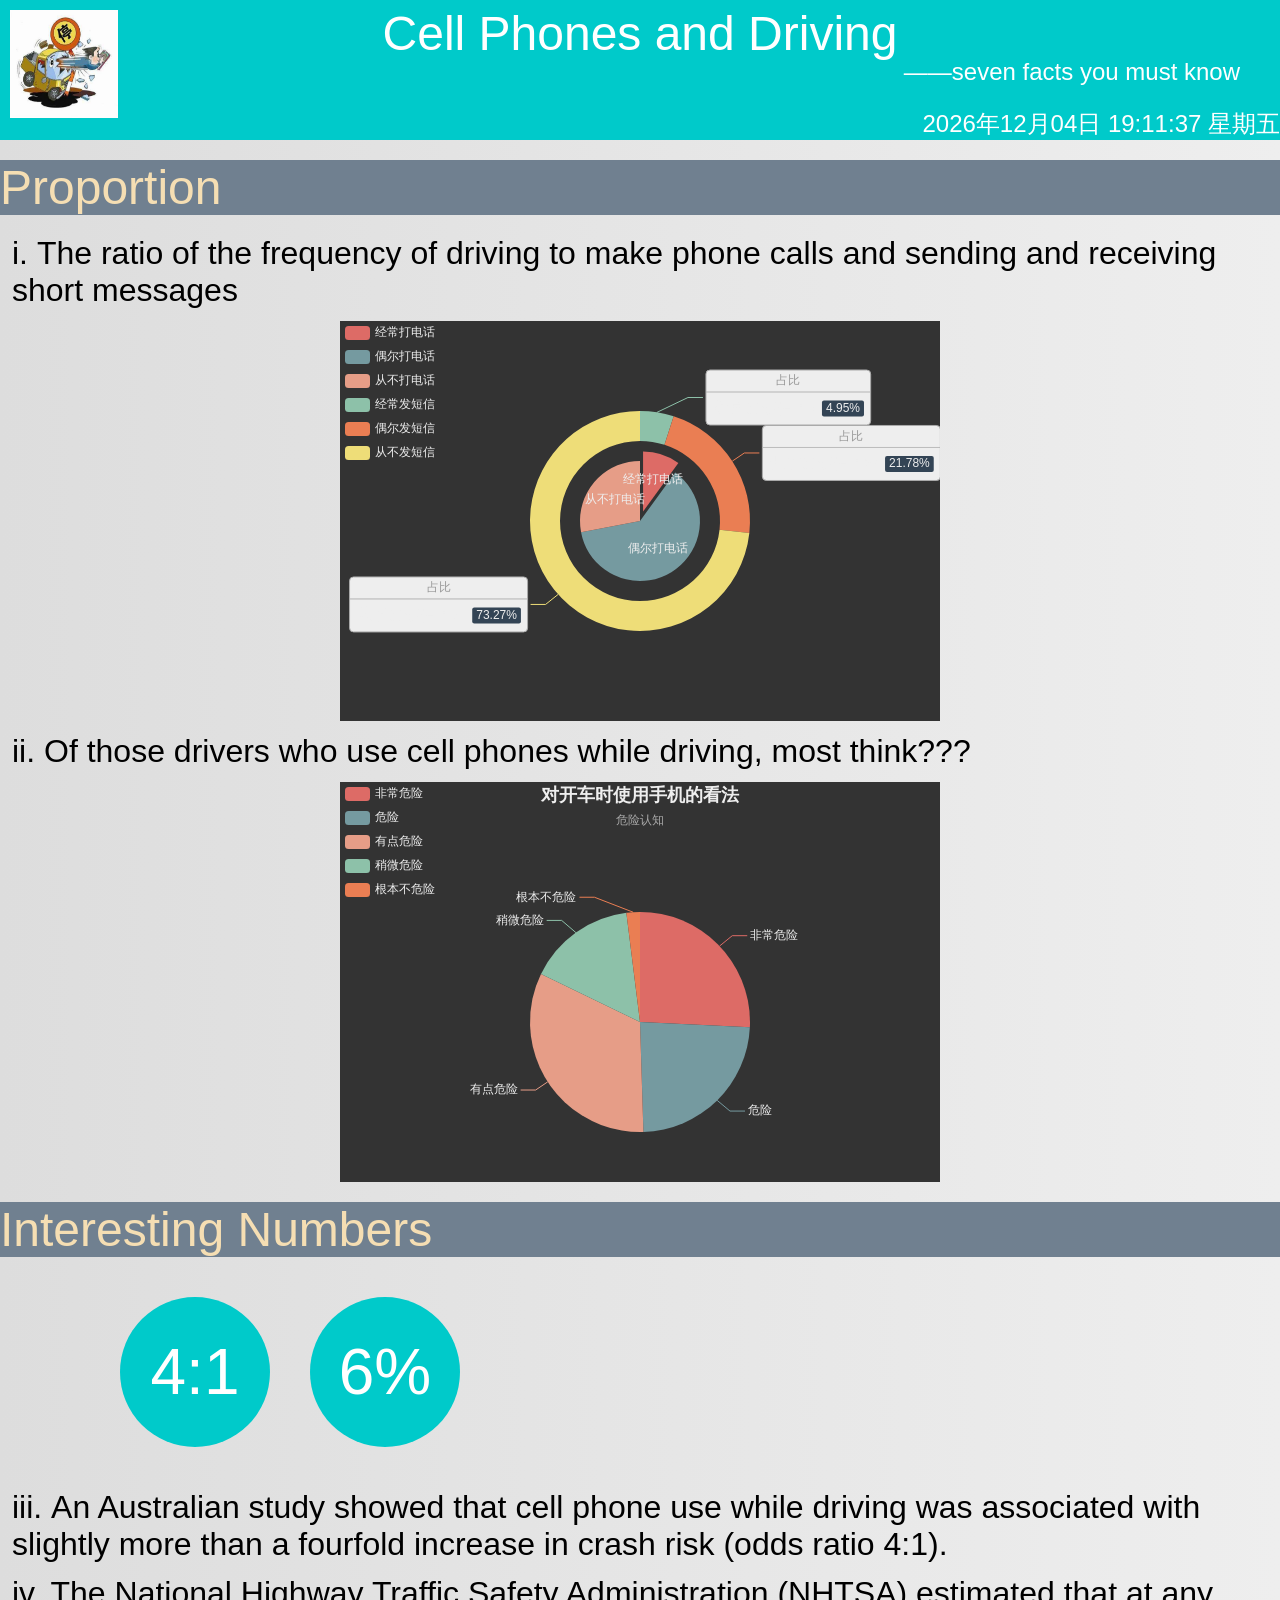
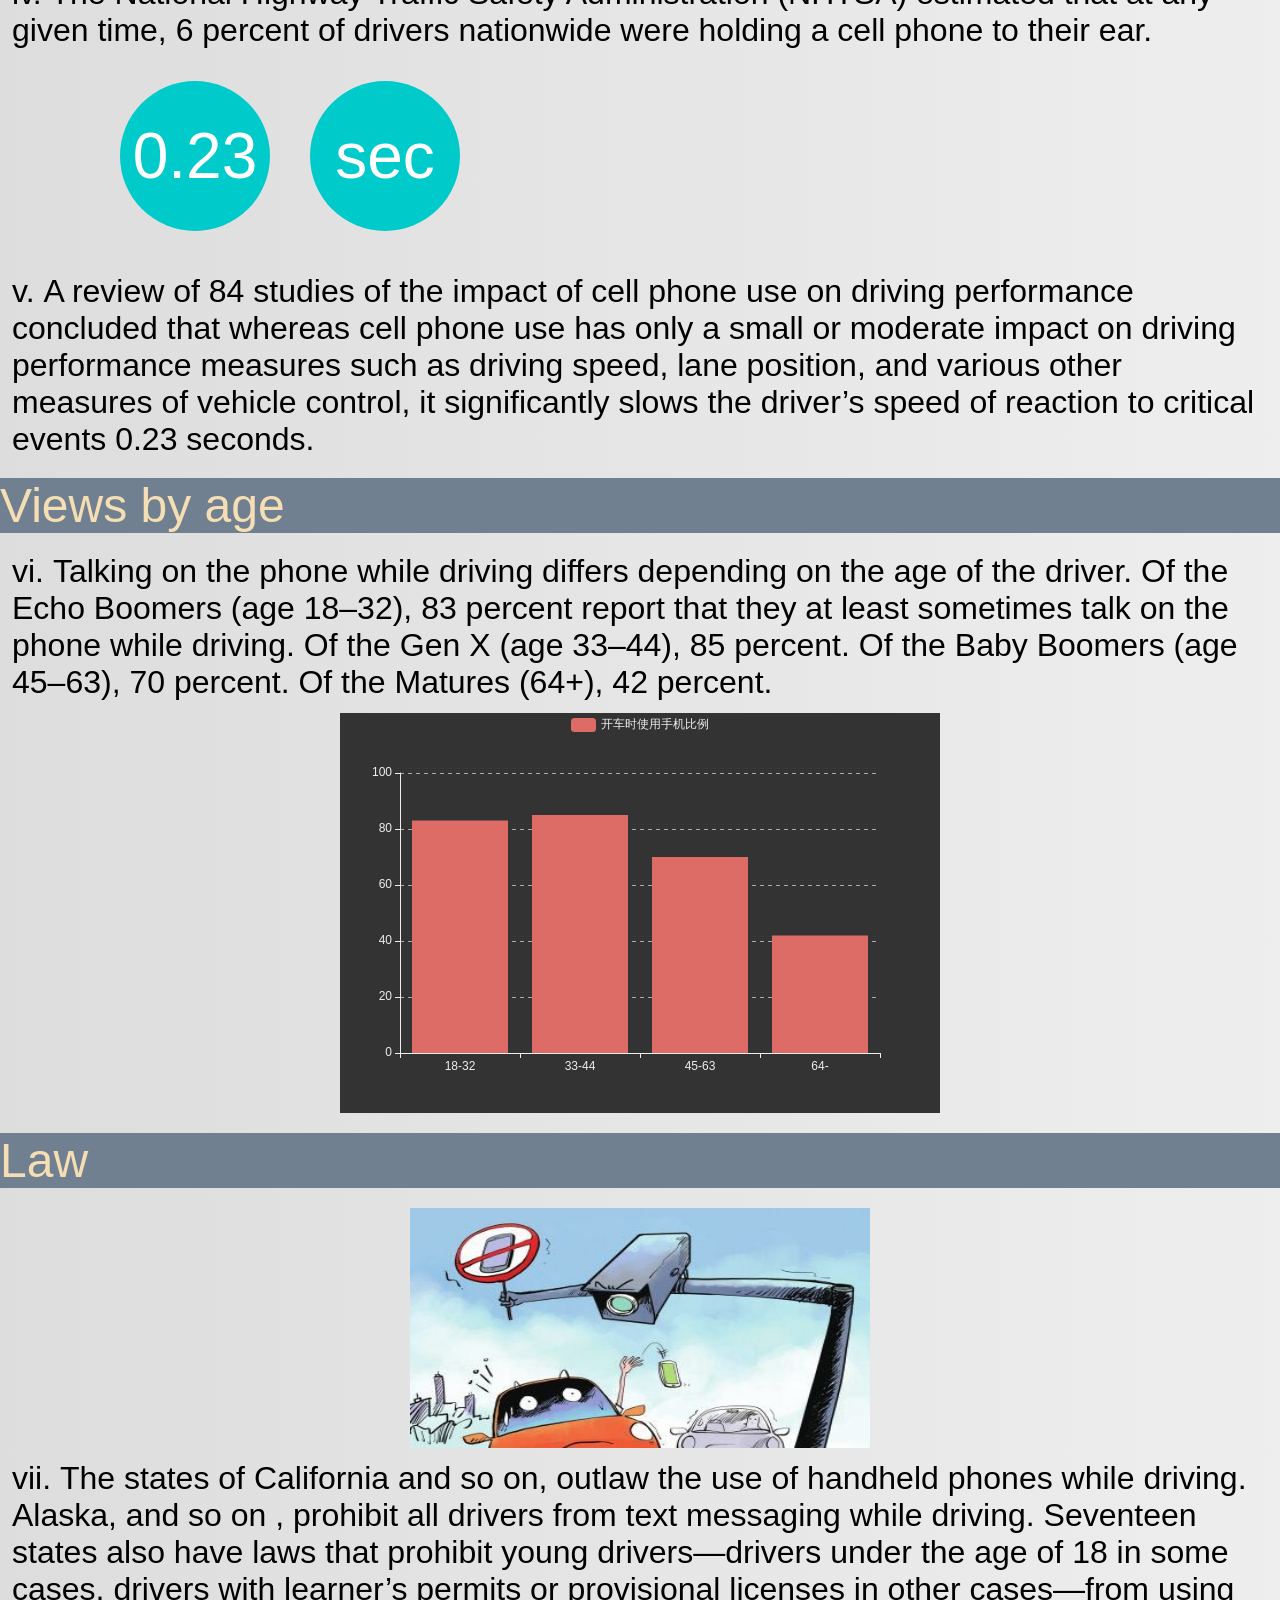
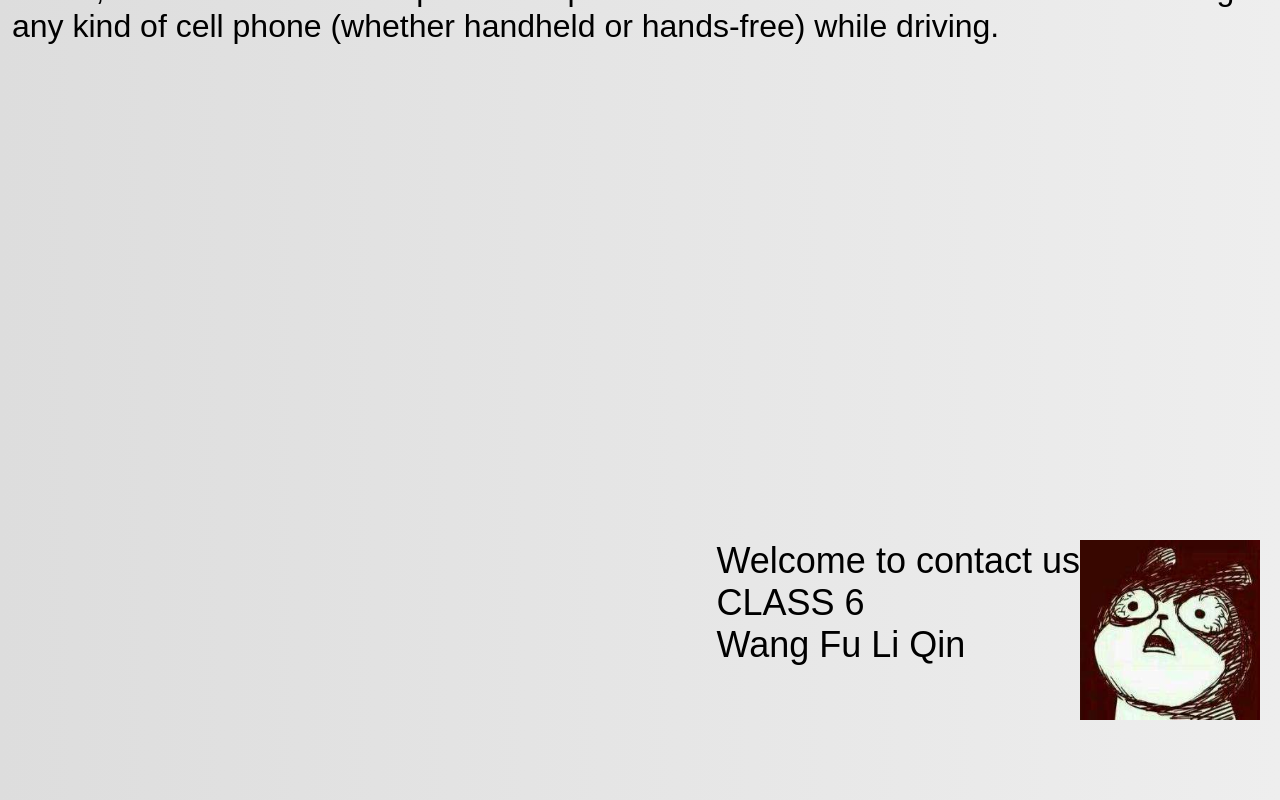
<file: index.html>
<!DOCTYPE html>
<html lang="en">
<head>
    <meta charset="UTF-8">
    <title>DEMO</title>
    <link rel="stylesheet" type="text/css" href="css/init.css">

    <!-- 引入 echarts.js -->
    <script src="js/jquery.min.js"></script>
    <script src="js/jquery.js"></script>
    <script src="js/echarts.js"></script>
    <script src="js/echarts-gl.js"></script>
    <script src="js/dark.js"></script>
    <script src="js/dataTool.min.js"></script>
    <script src="js/visual.js"></script>
    <script src="js/init.js"></script>
    <script src="js/time.js"></script>
<body>
    <div id="root">
        <!--菜单栏-->
        <div class="menu">
            <img class="img1" src="pic/menu.jpg" alt="">
            <p id="logInfo"></p>
            <span class="header">
                Cell Phones and Driving
            </span>
            <span class="sec_header">
                ——seven facts you must know
            </span>
        </div>
        <!--正文-->
        <div class="content">
            <!--饼图展示-->
            <span class="sec_title">
                Proportion
            </span>
            <li>
                The ratio of the frequency of driving to make phone calls and sending and receiving short messages
            </li>
            <div id="pic1" class="visual"></div>
            <li>
                Of those drivers who use cell phones while driving, most think???
            </li>
            <div id="pic4" class="visual"></div>
            <!--数字展示-->
            <span class="sec_title">
                Interesting Numbers
            </span>
            <div class="pic2">
                <div class="number_container">
                    <span class="number">
                        4:1
                    </span>
                </div>
                <div class="number_container" >
                    <span class="number">
                       6%
                    </span>
                </div>
            </div>
            <li>
                An Australian study showed that cell phone use while driving was associated with slightly more than a fourfold increase in crash risk (odds ratio 4:1).
            </li>
            <li>
                The National Highway Traffic Safety Administration (NHTSA) estimated that at any given time, 6 percent of drivers nationwide were holding a cell phone to their ear.
            </li>
            <div class="pic3">
                <div class="number_container">
                    <span class="number">
                        0.23
                    </span>
                </div>
                <div class="number_container" >
                    <span class="number">
                       sec
                    </span>
                </div>
            </div>
            <li>
                A review of 84 studies of the impact of cell phone use on driving performance concluded that whereas cell phone use has only a small or moderate impact on driving performance measures such as driving speed, lane position, and various other measures of vehicle control, it significantly slows the driver’s speed of reaction to critical events 0.23 seconds.
            </li>

            <!--柱状图展示-->
            <span class="sec_title">
                Views by age
            </span>
            <li>
                Talking on the phone while driving differs depending on the age of the driver. Of the Echo Boomers (age 18–32), 83 percent report that they at least sometimes talk on the phone while driving. Of the Gen X (age 33–44), 85 percent. Of the Baby Boomers (age 45–63), 70 percent. Of the Matures (64+), 42 percent.
            </li>
            <div id="pic3" class="visual"></div>

            <!--一些例子-->
            <span class="sec_title">
                Law
            </span>
            <img class="img3" src="pic/ban.jpg" alt="">
            <li>
                The states of California and so on, outlaw the use of handheld phones while driving. Alaska, and so on , prohibit all drivers from text messaging while driving. Seventeen states also have laws that prohibit young drivers—drivers under the age of 18 in some cases, drivers with learner’s permits or provisional licenses in other cases—from using any kind of cell phone (whether handheld or hands-free) while driving.
            </li>

            <!--contact-->
            <img class="img2" src="pic/shock.jpg" alt="">
            <div class="contact">
                Welcome to contact us
                <br>
                CLASS 6
                <br>
                Wang Fu Li Qin
            </div>
        </div>
    </div>
</body>
</html>
</file>
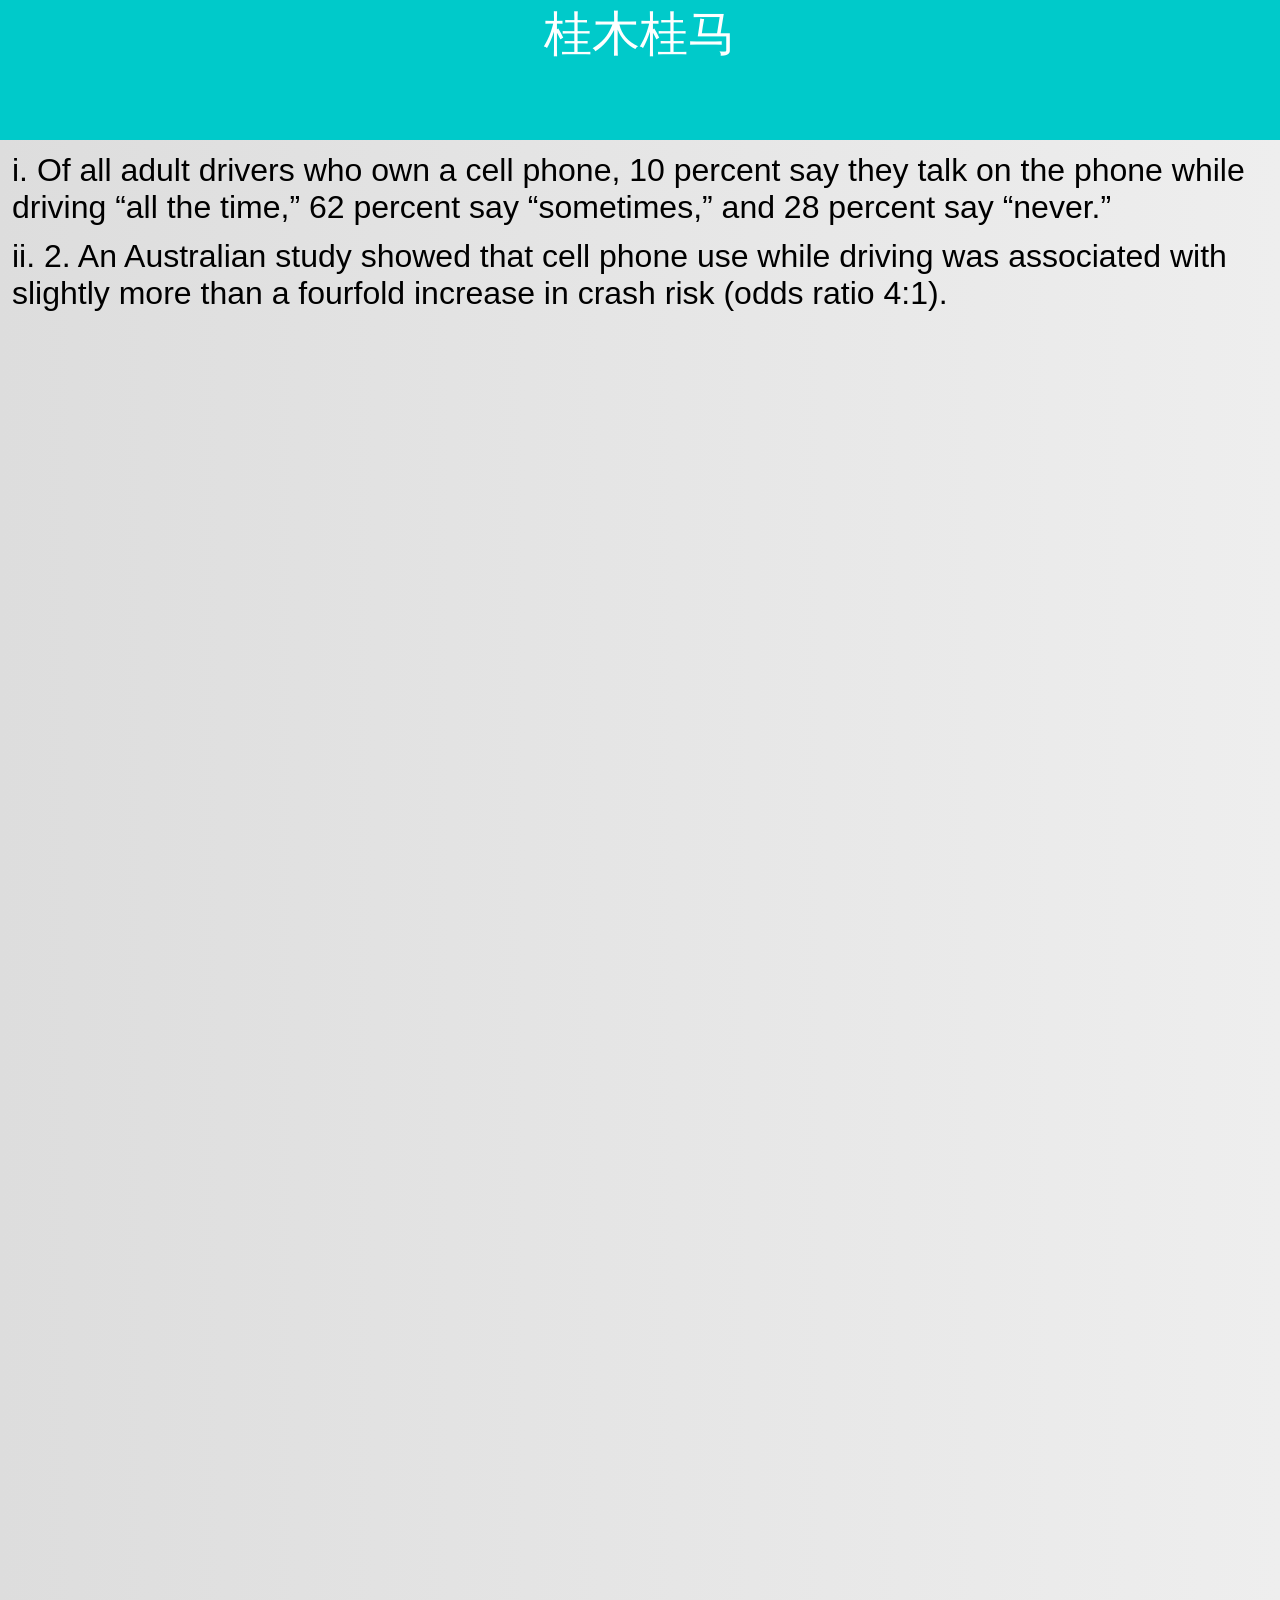
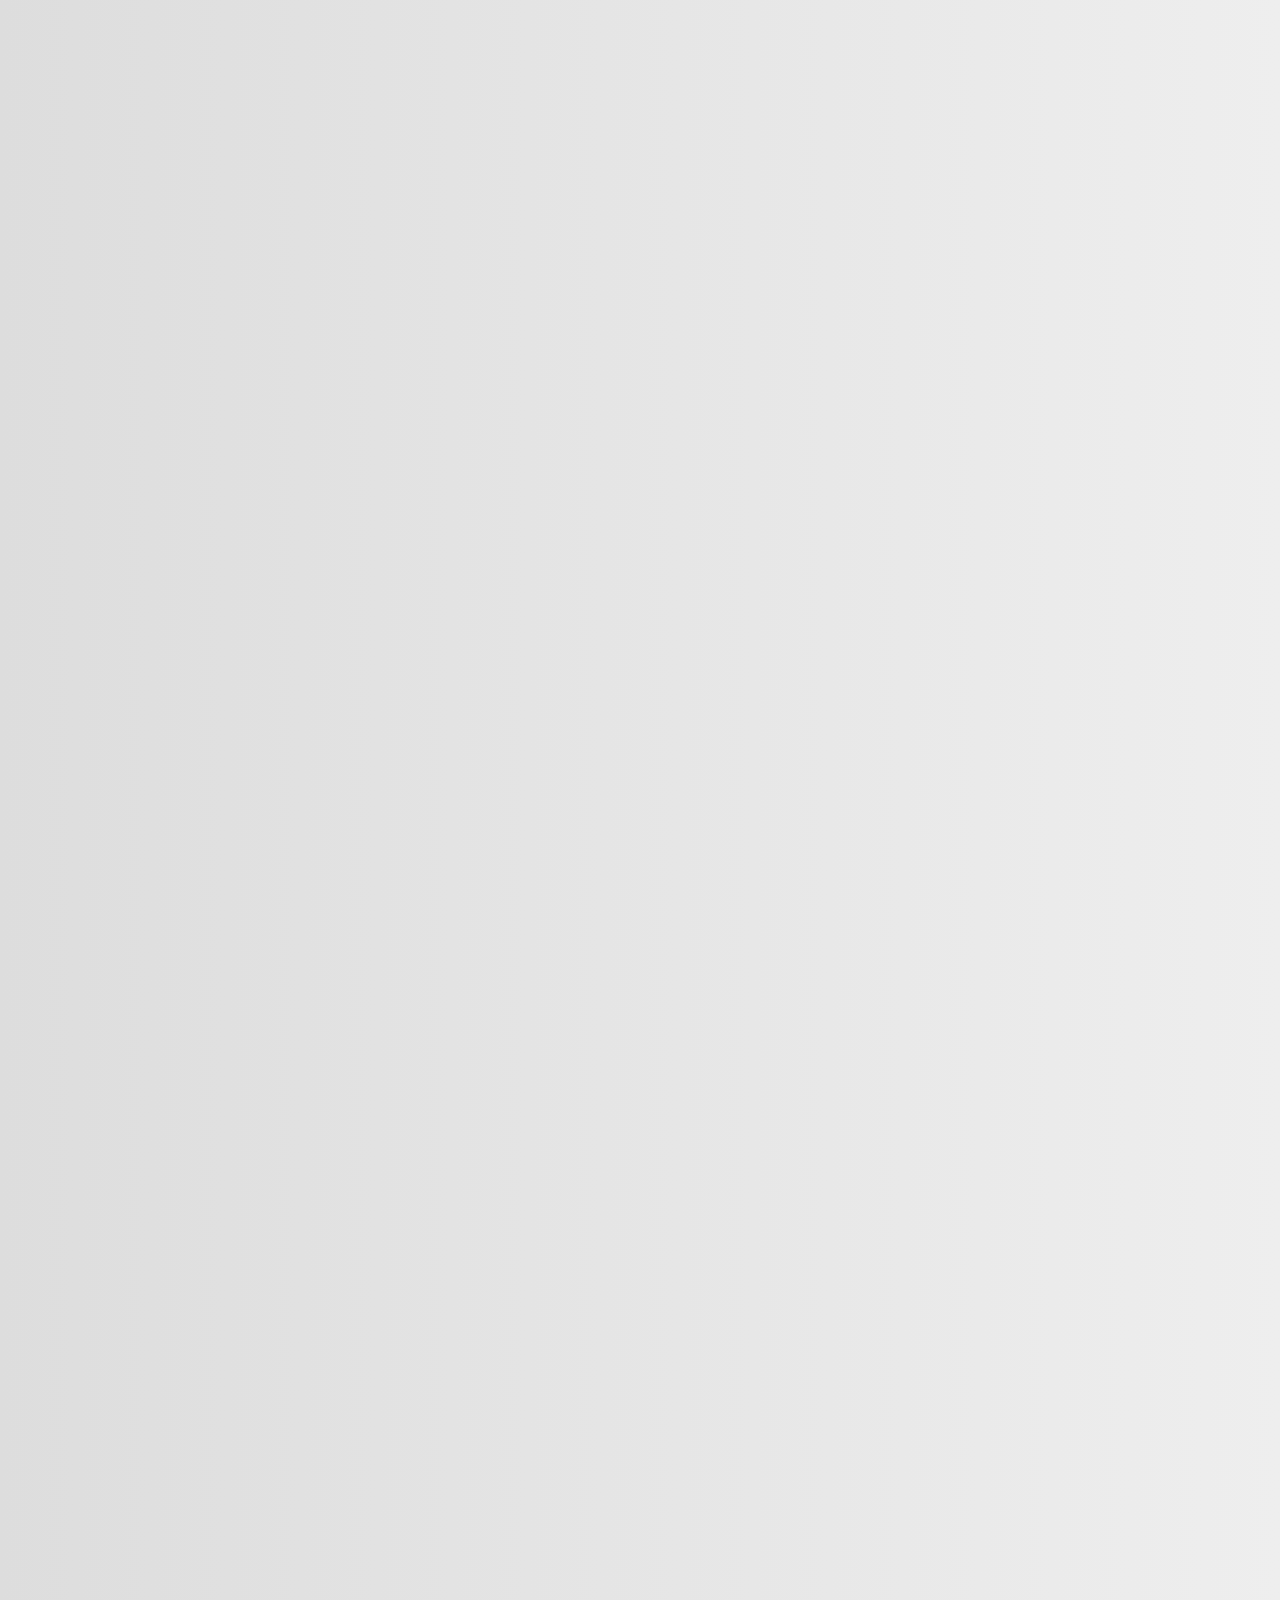
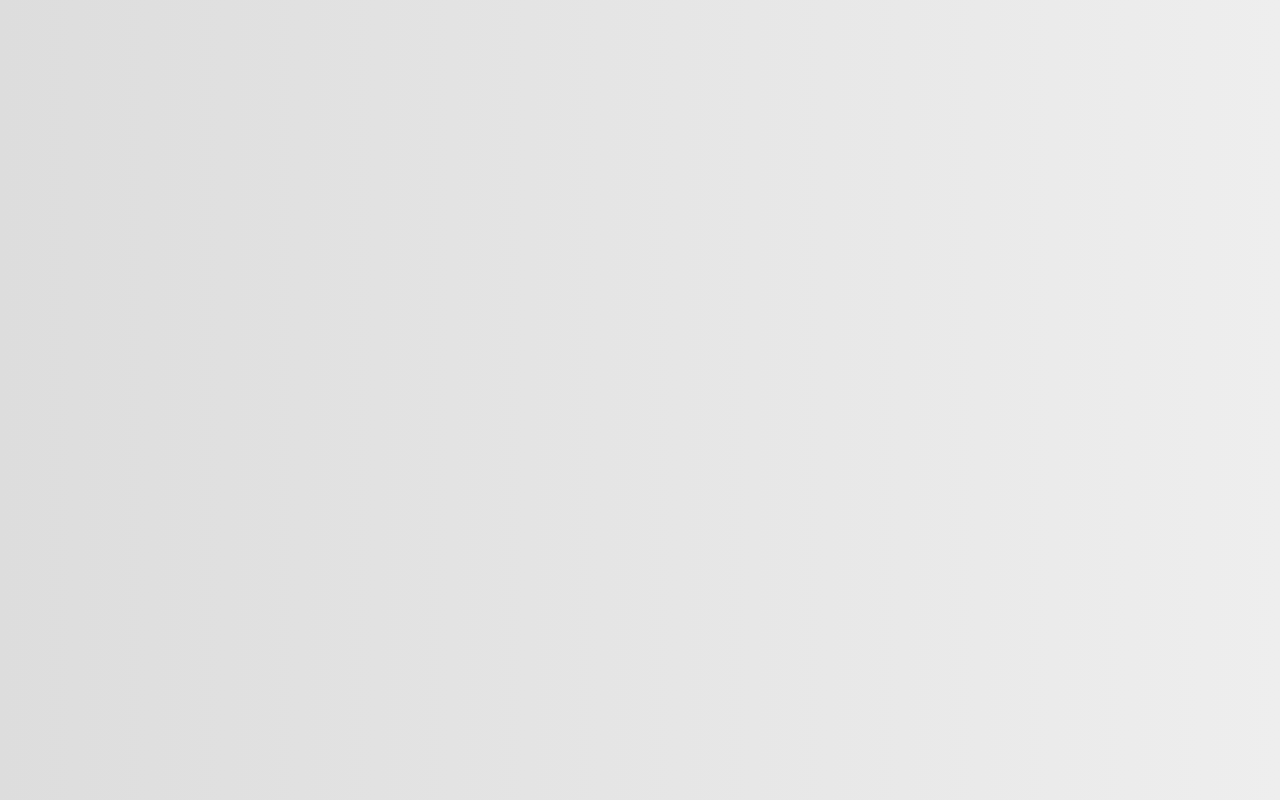
<file: main.html>
<!DOCTYPE html>
<html lang="en">
<head>
    <meta charset="UTF-8">
    <title>攻略之神网站</title>
    <link rel="stylesheet" type="text/css" href="css/init.css">
</head>
<body>
    <div id="root">
        <!--菜单栏-->
        <div class="menu">
            <div class="header">
                桂木桂马
            </div>
        </div>
        <!--正文-->
        <div>
            <li>
                Of all adult drivers who own a cell phone, 10 percent say they talk on the phone while driving “all the time,” 62 percent say “sometimes,” and 28 percent say “never.”
            </li>
            <li>
                2.	An Australian study showed that cell phone use while driving was associated with slightly more than a fourfold increase in crash risk (odds ratio 4:1).
            </li>
        </div>
    </div>
</body>
</html>
</file>
<file: css/init.css>
*{
    padding: 0;
    margin: 0;
    font-family: arial;
}

/*初始化默认高度占满全屏*/
html,
body,
#root{
    height: 100%;
}

#root{
    /*top:0;*/
    /*bottom:0;*/
    background: linear-gradient(to right, #dddddd, #eeeeee);
    min-height:4000px;
    overflow:auto;
}

.menu{
    position: relative;
    height: 140px;
    width:100%;
    background-color: #00CACA;
}

.header{
    position:absolute;
    display:inline-block;
    height: 68px;
    left:0;
    right: 0;
    line-height: 68px;
    font-size: 48px;
    text-align: center;
    color: white;
    z-index: 10;
}

.sec_header{
    position:absolute;
    top: 60px;
    right: 40px;
    line-height: 24px;
    font-size: 24px;
    color: white;
}

#logInfo{
    position: absolute;
    top: 108px;
    right: 0;
    height: 24px;
    font-size: 24px;
    color: white;
}

.content{
    position: absolute;
    left: 0;
    top: 140px;
    bottom:0;
}

li{
    list-style-type: lower-roman;
    font-size:32px;
    margin: 12px;
}

.sec_title{
    display: block;
    font-size:48px;
    margin: 20px 0;
    color: #F5DEB3;
    background-color: #708090;
}

.pic2{
     /*float:left;*/
     width:600px;
    margin-left: 100px;
     height: 200px;
}

.pic3{
    /*float:left;*/
    width:600px;
    margin-left: 100px;
    height: 200px;
}

.pic4{
    /*float:left;*/
    width:600px;
    margin-left: 100px;
    height: 200px;
}

.number_container{
    float:left;
    width:150px;
    margin:20px;
    height:150px;
    background-color:#00CACA;
    border-radius:75px;
}

.number{
    height:150px;
    line-height:150px;
    font-size:64px;
    display:block;
    color:#FFF;
    text-align:center;
}

.visual{
    height:400px;
}

/*.pic_num{*/
    /*position: absolute;*/
/*}*/

#pic1{
    width:600px;
    margin:0 auto;
    text-align: center;

}

#pic3{
    width:600px;
    margin:0 auto;
    text-align: center;
}

#pic4{
    width:600px;
    margin:0 auto;
    text-align: center;
}

.img1{
    margin: 10px;
    /*margin-right: 40px;*/
    width:108px;
    height:108px;
}

.img2{
    position:absolute;
    /*float:left;*/
    margin: 0 20px;
    width: 180px;
    height: 180px;
    top: 3600px;
    right: 0;
}

.contact{
    position:absolute;
    top: 3600px;
    right: 200px;
    font-size:36px;
}

.img3{
    /*float:left;*/
    display:block;
    width: 460px;
    height: 240px;
    margin:0 auto;
    text-align: center;
}
</file>
